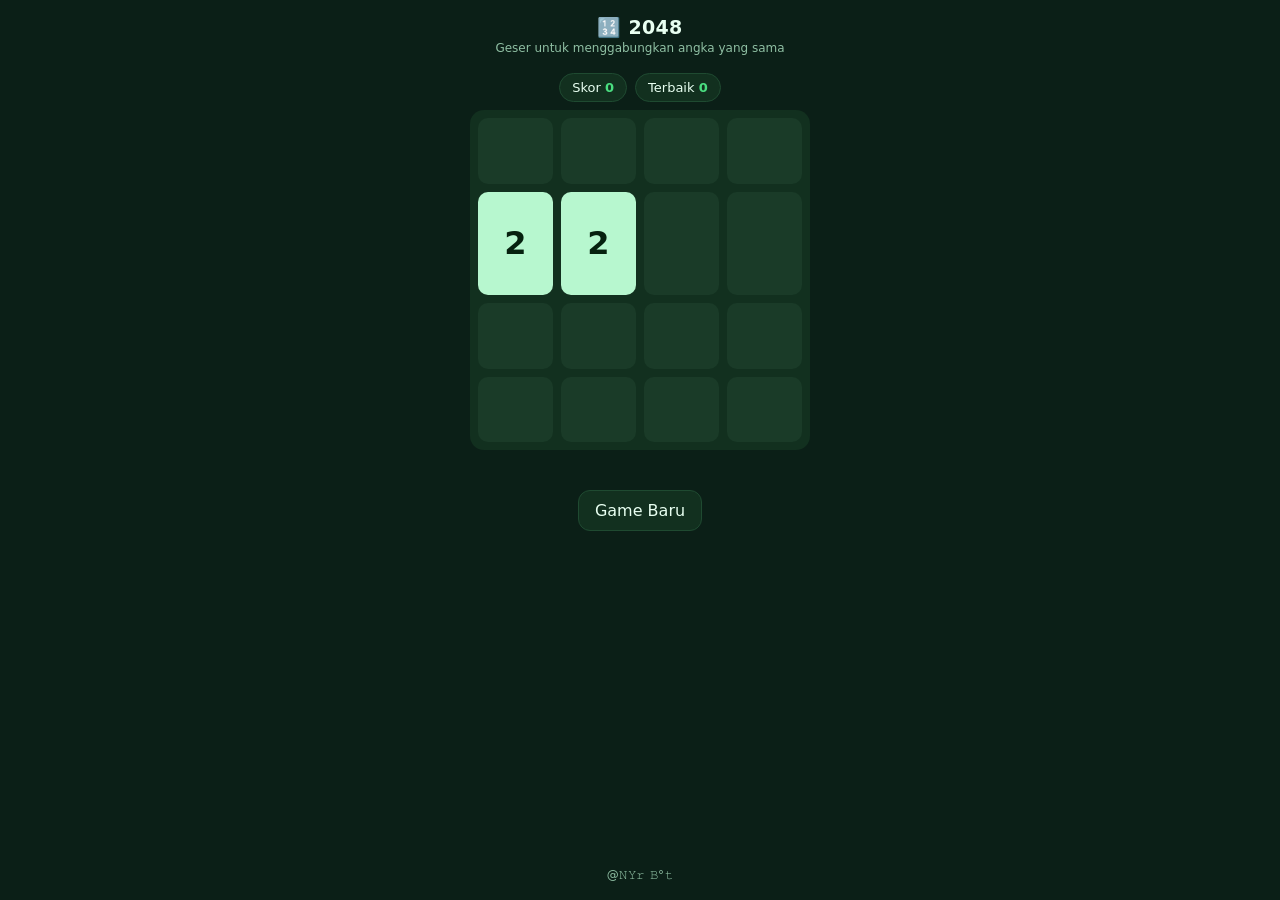
<file: nyr-web/games/2048.html>
<!DOCTYPE html>
<html lang="id"><head><meta charset="utf-8">
<meta name="viewport" content="width=device-width,initial-scale=1,maximum-scale=1,user-scalable=no">
<meta name="theme-color" content="#0b1f17">
<title>2048 • 𝙽𝚈𝚛 𝙱°𝚝</title>
<style>
*{box-sizing:border-box;-webkit-tap-highlight-color:transparent;touch-action:manipulation}
html,body{margin:0;background:#0b1f17;color:#e8fff1;font-family:system-ui,-apple-system,"Segoe UI",Roboto,sans-serif}
body{min-height:100vh;display:flex;flex-direction:column;align-items:center;padding:14px 12px 18px;user-select:none;-webkit-user-select:none}
h1{font-size:19px;margin:2px 0;letter-spacing:.3px}
.sub{color:#8fbfa3;font-size:12px;margin:0 0 10px;text-align:center}
.bar{display:flex;gap:8px;flex-wrap:wrap;justify-content:center;margin:8px 0}
.chip{background:#12301f;border:1px solid #1f4a31;border-radius:999px;padding:6px 12px;font-size:13px}
.chip b{color:#4ade80}
button{font:inherit;color:#e8fff1;background:#12301f;border:1px solid #1f4a31;border-radius:12px;padding:10px 16px;cursor:pointer}
button.on{background:#4ade80;color:#06210f;border-color:#4ade80;font-weight:700}
button:active{transform:scale(.97)}
.msg{min-height:24px;margin:8px 0;font-weight:600;text-align:center}
.tag{margin-top:auto;padding-top:18px;color:#8fbfa3;font-size:12px;letter-spacing:.6px}
#board{display:grid;grid-template-columns:repeat(4,1fr);gap:8px;background:#12301f;padding:8px;border-radius:14px;width:min(92vw,340px);aspect-ratio:1;touch-action:none}
.t{border-radius:10px;display:flex;align-items:center;justify-content:center;font-weight:800;color:#06210f}
</style></head><body>
<h1>🔢 2048</h1>
<p class="sub">Geser untuk menggabungkan angka yang sama</p>
<div class="bar"><span class="chip">Skor <b id="sc">0</b></span><span class="chip">Terbaik <b id="bs">0</b></span></div>
<div id="board"></div>
<div class="msg" id="msg"></div>
<button id="reset">Game Baru</button>
<div class="tag">@𝙽𝚈𝚛 𝙱°𝚝</div>
<script id="logic">
function slideRow(r){var a=r.filter(Boolean),score=0;
  for(var i=0;i<a.length-1;i++){if(a[i]===a[i+1]){a[i]*=2;score+=a[i];a.splice(i+1,1);}}
  while(a.length<4)a.push(0);return {row:a,score:score};}
function lineIdx(dir,k){var idx=[];for(var j=0;j<4;j++){var r,c;
  if(dir==="left"){r=k;c=j}else if(dir==="right"){r=k;c=3-j}else if(dir==="up"){r=j;c=k}else{r=3-j;c=k}
  idx.push([r,c]);}return idx;}
function move(g,dir){var n=g.map(function(r){return r.slice()}),gain=0,moved=false;
  for(var k=0;k<4;k++){var idx=lineIdx(dir,k);
    var line=idx.map(function(p){return n[p[0]][p[1]]});var res=slideRow(line);
    for(var j=0;j<4;j++){var p=idx[j];if(n[p[0]][p[1]]!==res.row[j])moved=true;n[p[0]][p[1]]=res.row[j];}
    gain+=res.score;}
  return {grid:n,gain:gain,moved:moved};}
function emptyCells(g){var e=[];for(var r=0;r<4;r++)for(var c=0;c<4;c++)if(!g[r][c])e.push([r,c]);return e;}
function canMove(g){if(emptyCells(g).length)return true;
  for(var r=0;r<4;r++)for(var c=0;c<4;c++){if(c<3&&g[r][c]===g[r][c+1])return true;if(r<3&&g[r][c]===g[r+1][c])return true;}
  return false;}
function addTile(g,rng){var e=emptyCells(g);if(!e.length)return g;var r=rng||Math.random,p=e[Math.floor(r()*e.length)];
  g[p[0]][p[1]]=r()<0.9?2:4;return g;}
</script>
<script>
(function(){
var $=function(i){return document.getElementById(i)};
var COL={0:"#1a3b28",2:"#b7f7cf",4:"#8be9b0",8:"#fbbf24",16:"#fb923c",32:"#f87171",64:"#ef4444",128:"#fde047",256:"#facc15",512:"#a3e635",1024:"#4ade80",2048:"#22d3ee"};
var g,score,best=0,won=false,over=false,boardEl=$("board"),tiles=[];
try{best=parseInt(localStorage.getItem("nyr2048")||"0",10)||0}catch(e){}
for(var i=0;i<16;i++){var d=document.createElement("div");d.className="t";boardEl.appendChild(d);tiles.push(d)}
function draw(){for(var r=0;r<4;r++)for(var c=0;c<4;c++){var v=g[r][c],t=tiles[r*4+c];
  t.textContent=v||"";t.style.background=COL[v]||"#0ea5e9";t.style.fontSize=(v>=1024?"20px":v>=128?"26px":"32px");}
  $("sc").textContent=score;$("bs").textContent=best;}
function say(t){$("msg").textContent=t}
function reset(){g=[[0,0,0,0],[0,0,0,0],[0,0,0,0],[0,0,0,0]];score=0;won=false;over=false;addTile(g);addTile(g);say("");draw();}
function go(dir){if(over)return;var r=move(g,dir);if(!r.moved)return;g=r.grid;score+=r.gain;addTile(g);
  if(score>best){best=score;try{localStorage.setItem("nyr2048",String(best))}catch(e){}}
  draw();
  if(!won&&g.some(function(row){return row.indexOf(2048)>=0})){won=true;say("Mencapai 2048! 🎉 Lanjut terus!")}
  if(!canMove(g)){over=true;say("Game over 😵 Skor "+score)}}
document.addEventListener("keydown",function(e){var m={ArrowLeft:"left",ArrowRight:"right",ArrowUp:"up",ArrowDown:"down",a:"left",d:"right",w:"up",s:"down"}[e.key];if(m){e.preventDefault();go(m)}});
var sx=0,sy=0;
boardEl.addEventListener("touchstart",function(e){sx=e.touches[0].clientX;sy=e.touches[0].clientY},{passive:true});
boardEl.addEventListener("touchmove",function(e){e.preventDefault()},{passive:false});
boardEl.addEventListener("touchend",function(e){var dx=e.changedTouches[0].clientX-sx,dy=e.changedTouches[0].clientY-sy;
  if(Math.max(Math.abs(dx),Math.abs(dy))<24)return;
  if(Math.abs(dx)>Math.abs(dy))go(dx>0?"right":"left");else go(dy>0?"down":"up");});
$("reset").onclick=reset;
reset();
})();
</script>
</body></html>
</file>
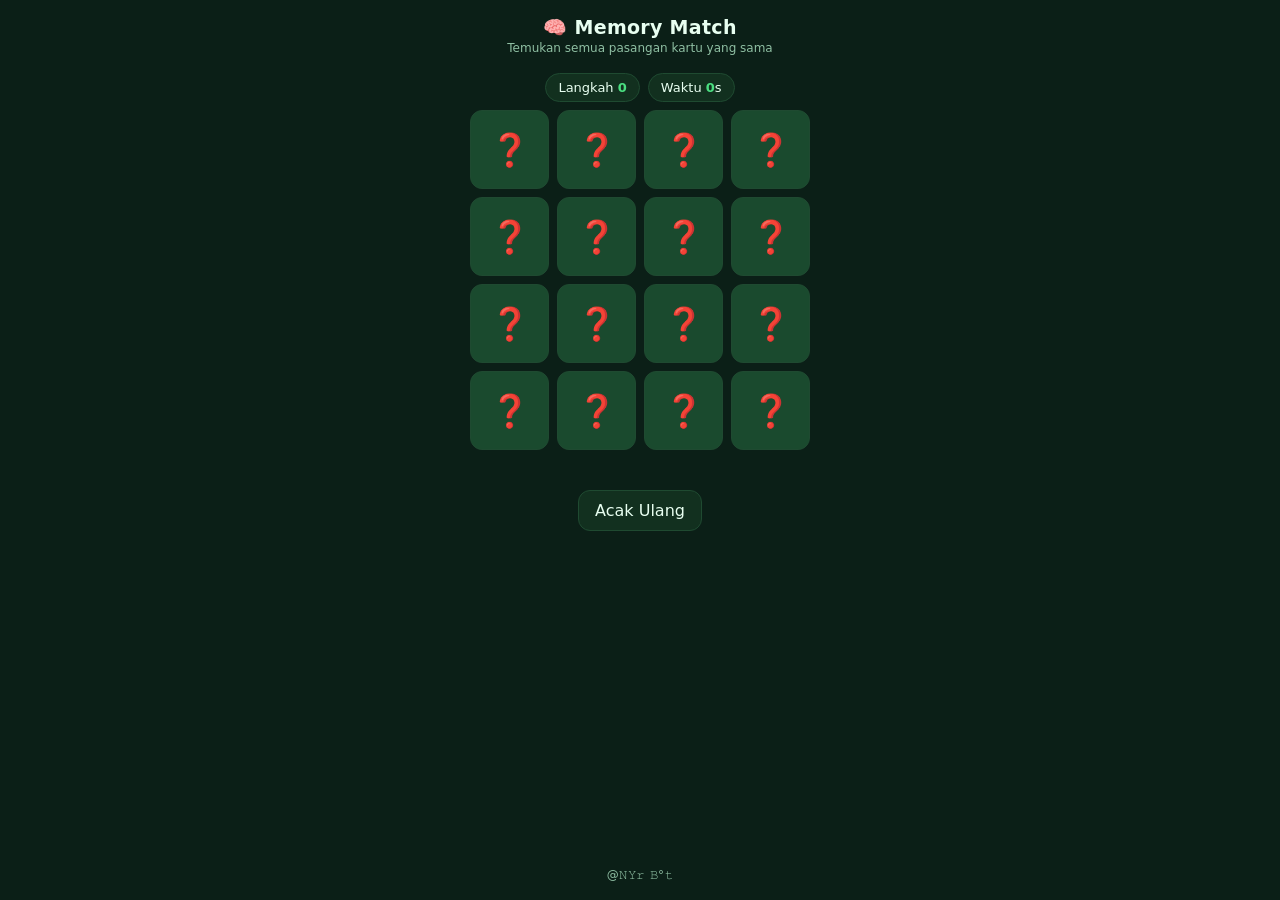
<file: nyr-web/games/memory.html>
<!DOCTYPE html>
<html lang="id"><head><meta charset="utf-8">
<meta name="viewport" content="width=device-width,initial-scale=1,maximum-scale=1,user-scalable=no">
<meta name="theme-color" content="#0b1f17">
<title>Memory Match • 𝙽𝚈𝚛 𝙱°𝚝</title>
<style>
*{box-sizing:border-box;-webkit-tap-highlight-color:transparent;touch-action:manipulation}
html,body{margin:0;background:#0b1f17;color:#e8fff1;font-family:system-ui,-apple-system,"Segoe UI",Roboto,sans-serif}
body{min-height:100vh;display:flex;flex-direction:column;align-items:center;padding:14px 12px 18px;user-select:none;-webkit-user-select:none}
h1{font-size:19px;margin:2px 0;letter-spacing:.3px}
.sub{color:#8fbfa3;font-size:12px;margin:0 0 10px;text-align:center}
.bar{display:flex;gap:8px;flex-wrap:wrap;justify-content:center;margin:8px 0}
.chip{background:#12301f;border:1px solid #1f4a31;border-radius:999px;padding:6px 12px;font-size:13px}
.chip b{color:#4ade80}
button{font:inherit;color:#e8fff1;background:#12301f;border:1px solid #1f4a31;border-radius:12px;padding:10px 16px;cursor:pointer}
button.on{background:#4ade80;color:#06210f;border-color:#4ade80;font-weight:700}
button:active{transform:scale(.97)}
.msg{min-height:24px;margin:8px 0;font-weight:600;text-align:center}
.tag{margin-top:auto;padding-top:18px;color:#8fbfa3;font-size:12px;letter-spacing:.6px}
#board{display:grid;grid-template-columns:repeat(4,1fr);gap:8px;width:min(92vw,340px)}
.card{aspect-ratio:1;font-size:32px;padding:0;border-radius:12px;background:#1a4a2e}
.card.up{background:#e8fff1}
.card.ok{background:#4ade80}
</style></head><body>
<h1>🧠 Memory Match</h1>
<p class="sub">Temukan semua pasangan kartu yang sama</p>
<div class="bar"><span class="chip">Langkah <b id="mv">0</b></span><span class="chip">Waktu <b id="tm">0</b>s</span></div>
<div id="board"></div>
<div class="msg" id="msg"></div>
<button id="reset">Acak Ulang</button>
<div class="tag">@𝙽𝚈𝚛 𝙱°𝚝</div>
<script id="logic">
var ICONS=["🍎","🍌","🍇","🍒","🍉","🍍","🥝","🍓"];
function makeDeck(rng){var d=ICONS.concat(ICONS),r=rng||Math.random;
  for(var i=d.length-1;i>0;i--){var j=Math.floor(r()*(i+1)),t=d[i];d[i]=d[j];d[j]=t;}return d;}
</script>
<script>
(function(){
var $=function(i){return document.getElementById(i)};
var deck,open,locked,moves,matched,t0,timer,btns=[],boardEl=$("board");
for(var i=0;i<16;i++){(function(i){var b=document.createElement("button");b.className="card";b.onclick=function(){flip(i)};boardEl.appendChild(b);btns.push(b)})(i)}
function say(t){$("msg").textContent=t}
function tick(){$("tm").textContent=Math.floor((Date.now()-t0)/1000)}
function reset(){clearInterval(timer);deck=makeDeck();open=[];locked=false;moves=0;matched=0;t0=0;
  btns.forEach(function(b){b.textContent="❓";b.className="card"});$("mv").textContent=0;$("tm").textContent=0;say("");}
function flip(i){if(locked||btns[i].className!=="card")return;
  if(!t0){t0=Date.now();timer=setInterval(tick,500)}
  btns[i].textContent=deck[i];btns[i].className="card up";open.push(i);
  if(open.length===2){moves++;$("mv").textContent=moves;locked=true;var a=open[0],b=open[1];
    if(deck[a]===deck[b]){btns[a].className="card ok";btns[b].className="card ok";open=[];locked=false;matched++;
      if(matched===8){clearInterval(timer);tick();say("Selesai! 🎉 "+moves+" langkah")}}
    else setTimeout(function(){btns[a].textContent="❓";btns[b].textContent="❓";btns[a].className="card";btns[b].className="card";open=[];locked=false},700);}}
$("reset").onclick=reset;
reset();
})();
</script>
</body></html>
</file>
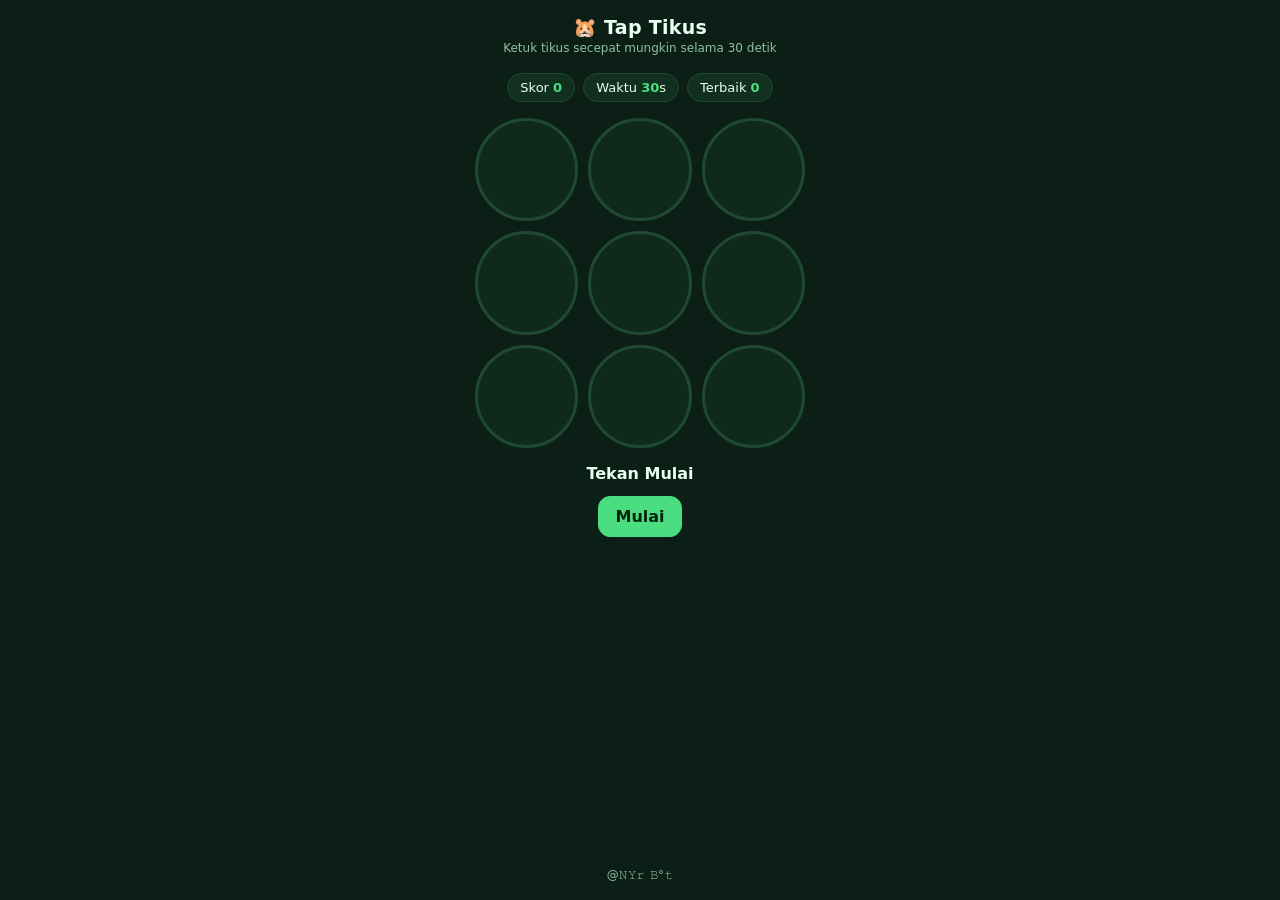
<file: nyr-web/games/mole.html>
<!DOCTYPE html>
<html lang="id"><head><meta charset="utf-8">
<meta name="viewport" content="width=device-width,initial-scale=1,maximum-scale=1,user-scalable=no">
<meta name="theme-color" content="#0b1f17">
<title>Tap Tikus • 𝙽𝚈𝚛 𝙱°𝚝</title>
<style>
*{box-sizing:border-box;-webkit-tap-highlight-color:transparent;touch-action:manipulation}
html,body{margin:0;background:#0b1f17;color:#e8fff1;font-family:system-ui,-apple-system,"Segoe UI",Roboto,sans-serif}
body{min-height:100vh;display:flex;flex-direction:column;align-items:center;padding:14px 12px 18px;user-select:none;-webkit-user-select:none}
h1{font-size:19px;margin:2px 0;letter-spacing:.3px}
.sub{color:#8fbfa3;font-size:12px;margin:0 0 10px;text-align:center}
.bar{display:flex;gap:8px;flex-wrap:wrap;justify-content:center;margin:8px 0}
.chip{background:#12301f;border:1px solid #1f4a31;border-radius:999px;padding:6px 12px;font-size:13px}
.chip b{color:#4ade80}
button{font:inherit;color:#e8fff1;background:#12301f;border:1px solid #1f4a31;border-radius:12px;padding:10px 16px;cursor:pointer}
button.on{background:#4ade80;color:#06210f;border-color:#4ade80;font-weight:700}
button:active{transform:scale(.97)}
.msg{min-height:24px;margin:8px 0;font-weight:600;text-align:center}
.tag{margin-top:auto;padding-top:18px;color:#8fbfa3;font-size:12px;letter-spacing:.6px}
#board{display:grid;grid-template-columns:repeat(3,1fr);gap:10px;width:min(88vw,330px);margin:8px 0}
.hole{aspect-ratio:1;font-size:46px;padding:0;border-radius:50%;background:#0f2a1c;border:3px solid #1f4a31}
.hole.up{background:#4ade80}
</style></head><body>
<h1>🐹 Tap Tikus</h1>
<p class="sub">Ketuk tikus secepat mungkin selama 30 detik</p>
<div class="bar"><span class="chip">Skor <b id="sc">0</b></span><span class="chip">Waktu <b id="tm">30</b>s</span><span class="chip">Terbaik <b id="bs">0</b></span></div>
<div id="board"></div>
<div class="msg" id="msg">Tekan Mulai</div>
<button id="start" class="on">Mulai</button>
<div class="tag">@𝙽𝚈𝚛 𝙱°𝚝</div>
<script id="logic">
function pickHole(prev,n,rng){var r=rng||Math.random,h;do{h=Math.floor(r()*n)}while(h===prev&&n>1);return h;}
</script>
<script>
(function(){
var $=function(i){return document.getElementById(i)};
var holes=[],cur=-1,score=0,left=30,best=0,running=false,tM,tC,boardEl=$("board");
try{best=parseInt(localStorage.getItem("nyrmole")||"0",10)||0}catch(e){}
$("bs").textContent=best;
for(var i=0;i<9;i++){(function(i){var b=document.createElement("button");b.className="hole";b.onclick=function(){hit(i)};boardEl.appendChild(b);holes.push(b)})(i)}
function clear(){holes.forEach(function(h){h.textContent="";h.className="hole"});cur=-1}
function pop(){if(!running)return;clear();cur=pickHole(cur,9);holes[cur].textContent="🐹";holes[cur].className="hole up";
  tM=setTimeout(pop,450+Math.random()*450)}
function hit(i){if(!running||i!==cur)return;score++;$("sc").textContent=score;clear();clearTimeout(tM);tM=setTimeout(pop,150)}
function finish(){running=false;clearTimeout(tM);clearInterval(tC);clear();
  if(score>best){best=score;$("bs").textContent=best;try{localStorage.setItem("nyrmole",String(best))}catch(e){}}
  $("msg").textContent="Waktu habis! Skor "+score+" 🎉";$("start").textContent="Main Lagi"}
function start(){clearTimeout(tM);clearInterval(tC);score=0;left=30;$("sc").textContent=0;$("tm").textContent=30;$("msg").textContent="Ketuk tikusnya!";
  running=true;$("start").textContent="Ulang";pop();
  tC=setInterval(function(){left--;$("tm").textContent=left;if(left<=0)finish()},1000)}
$("start").onclick=start;
})();
</script>
</body></html>
</file>
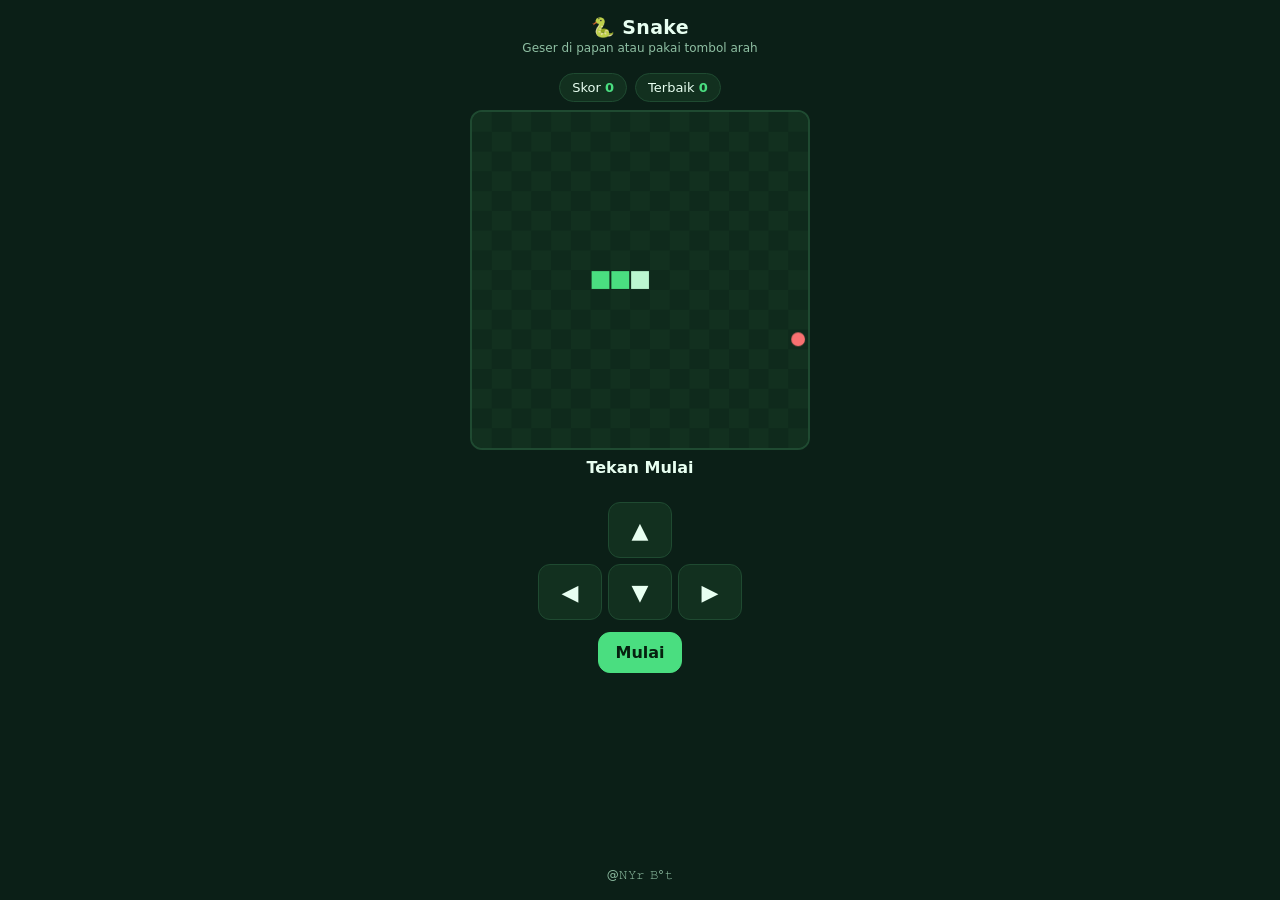
<file: nyr-web/games/snake.html>
<!DOCTYPE html>
<html lang="id"><head><meta charset="utf-8">
<meta name="viewport" content="width=device-width,initial-scale=1,maximum-scale=1,user-scalable=no">
<meta name="theme-color" content="#0b1f17">
<title>Snake • 𝙽𝚈𝚛 𝙱°𝚝</title>
<style>
*{box-sizing:border-box;-webkit-tap-highlight-color:transparent;touch-action:manipulation}
html,body{margin:0;background:#0b1f17;color:#e8fff1;font-family:system-ui,-apple-system,"Segoe UI",Roboto,sans-serif}
body{min-height:100vh;display:flex;flex-direction:column;align-items:center;padding:14px 12px 18px;user-select:none;-webkit-user-select:none}
h1{font-size:19px;margin:2px 0;letter-spacing:.3px}
.sub{color:#8fbfa3;font-size:12px;margin:0 0 10px;text-align:center}
.bar{display:flex;gap:8px;flex-wrap:wrap;justify-content:center;margin:8px 0}
.chip{background:#12301f;border:1px solid #1f4a31;border-radius:999px;padding:6px 12px;font-size:13px}
.chip b{color:#4ade80}
button{font:inherit;color:#e8fff1;background:#12301f;border:1px solid #1f4a31;border-radius:12px;padding:10px 16px;cursor:pointer}
button.on{background:#4ade80;color:#06210f;border-color:#4ade80;font-weight:700}
button:active{transform:scale(.97)}
.msg{min-height:24px;margin:8px 0;font-weight:600;text-align:center}
.tag{margin-top:auto;padding-top:18px;color:#8fbfa3;font-size:12px;letter-spacing:.6px}
canvas{width:min(92vw,340px);height:auto;aspect-ratio:1;background:#0f2a1c;border:2px solid #1f4a31;border-radius:12px;touch-action:none}
.pad{display:grid;grid-template-columns:repeat(3,64px);grid-template-rows:repeat(2,56px);gap:6px;margin:12px 0}
.pad button{padding:0;font-size:22px}
.pad .u{grid-column:2;grid-row:1}.pad .l{grid-column:1;grid-row:2}.pad .d{grid-column:2;grid-row:2}.pad .r{grid-column:3;grid-row:2}
</style></head><body>
<h1>🐍 Snake</h1>
<p class="sub">Geser di papan atau pakai tombol arah</p>
<div class="bar"><span class="chip">Skor <b id="sc">0</b></span><span class="chip">Terbaik <b id="bs">0</b></span></div>
<canvas id="cv" width="340" height="340"></canvas>
<div class="msg" id="msg">Tekan Mulai</div>
<div class="pad"><button class="u" id="bu">▲</button><button class="l" id="bl">◀</button><button class="d" id="bd">▼</button><button class="r" id="br">▶</button></div>
<button id="start" class="on">Mulai</button>
<div class="tag">@𝙽𝚈𝚛 𝙱°𝚝</div>
<script id="logic">
var DIRS={up:[0,-1],down:[0,1],left:[-1,0],right:[1,0]};
function opposite(a,b){return (a==="up"&&b==="down")||(a==="down"&&b==="up")||(a==="left"&&b==="right")||(a==="right"&&b==="left");}
function nextHead(h,dir){var d=DIRS[dir];return [h[0]+d[0],h[1]+d[1]];}
function outOfBounds(p,n){return p[0]<0||p[1]<0||p[0]>=n||p[1]>=n;}
function hitsBody(p,snake){for(var i=0;i<snake.length;i++)if(snake[i][0]===p[0]&&snake[i][1]===p[1])return true;return false;}
function placeFood(snake,n,rng){var free=[];for(var x=0;x<n;x++)for(var y=0;y<n;y++)if(!hitsBody([x,y],snake))free.push([x,y]);
  return free.length?free[Math.floor((rng||Math.random)()*free.length)]:null;}
function stepSnake(state,n,rng){var h=nextHead(state.snake[0],state.dir);
  var ate=!!state.food&&h[0]===state.food[0]&&h[1]===state.food[1];
  var body=ate?state.snake:state.snake.slice(0,-1);
  if(outOfBounds(h,n)||hitsBody(h,body))return {dead:true,state:state};
  var snake=[h].concat(ate?state.snake:state.snake.slice(0,-1));
  return {dead:false,state:{snake:snake,dir:state.dir,food:ate?placeFood(snake,n,rng):state.food,score:state.score+(ate?1:0),ate:ate}};}
</script>
<script>
(function(){
var $=function(i){return document.getElementById(i)};
var N=17,C=20,cv=$("cv"),ctx=cv.getContext("2d"),st,nextDir,timer=null,running=false,best=0;
try{best=parseInt(localStorage.getItem("nyrsnake")||"0",10)||0}catch(e){}
function say(t){$("msg").textContent=t}
function draw(){ctx.fillStyle="#0f2a1c";ctx.fillRect(0,0,N*C,N*C);
  ctx.fillStyle="#12301f";for(var x=0;x<N;x++)for(var y=0;y<N;y++)if((x+y)%2===0)ctx.fillRect(x*C,y*C,C,C);
  if(st.food){ctx.fillStyle="#f87171";ctx.beginPath();ctx.arc(st.food[0]*C+C/2,st.food[1]*C+C/2,C/2-3,0,7);ctx.fill();}
  st.snake.forEach(function(p,i){ctx.fillStyle=i===0?"#bbf7d0":"#4ade80";ctx.fillRect(p[0]*C+1,p[1]*C+1,C-2,C-2);});
  $("sc").textContent=st.score;$("bs").textContent=best;}
function reset(){var mid=Math.floor(N/2),snake=[[mid,mid],[mid-1,mid],[mid-2,mid]];
  st={snake:snake,dir:"right",food:placeFood(snake,N),score:0};nextDir="right";draw();}
function speed(){return Math.max(70,150-st.score*4)}
function tick(){if(!running)return;
  if(!opposite(st.dir,nextDir))st.dir=nextDir;
  var r=stepSnake(st,N);
  if(r.dead){running=false;say("Game over 💀 Skor "+st.score);$("start").textContent="Main Lagi";return}
  st=r.state;if(st.score>best){best=st.score;try{localStorage.setItem("nyrsnake",String(best))}catch(e){}}
  draw();timer=setTimeout(tick,speed());}
function start(){clearTimeout(timer);reset();running=true;say("");$("start").textContent="Ulang";timer=setTimeout(tick,speed());}
function turn(d){if(!opposite(st.dir,d))nextDir=d;if(!running&&st.score===0&&$("start").textContent==="Mulai")start();}
$("start").onclick=start;
$("bu").onclick=function(){turn("up")};$("bd").onclick=function(){turn("down")};$("bl").onclick=function(){turn("left")};$("br").onclick=function(){turn("right")};
document.addEventListener("keydown",function(e){var m={ArrowUp:"up",ArrowDown:"down",ArrowLeft:"left",ArrowRight:"right",w:"up",s:"down",a:"left",d:"right"}[e.key];if(m){e.preventDefault();turn(m)}});
var sx=0,sy=0;
cv.addEventListener("touchstart",function(e){sx=e.touches[0].clientX;sy=e.touches[0].clientY},{passive:true});
cv.addEventListener("touchmove",function(e){e.preventDefault()},{passive:false});
cv.addEventListener("touchend",function(e){var dx=e.changedTouches[0].clientX-sx,dy=e.changedTouches[0].clientY-sy;
  if(Math.max(Math.abs(dx),Math.abs(dy))<20)return;
  if(Math.abs(dx)>Math.abs(dy))turn(dx>0?"right":"left");else turn(dy>0?"down":"up");});
reset();
})();
</script>
</body></html>
</file>
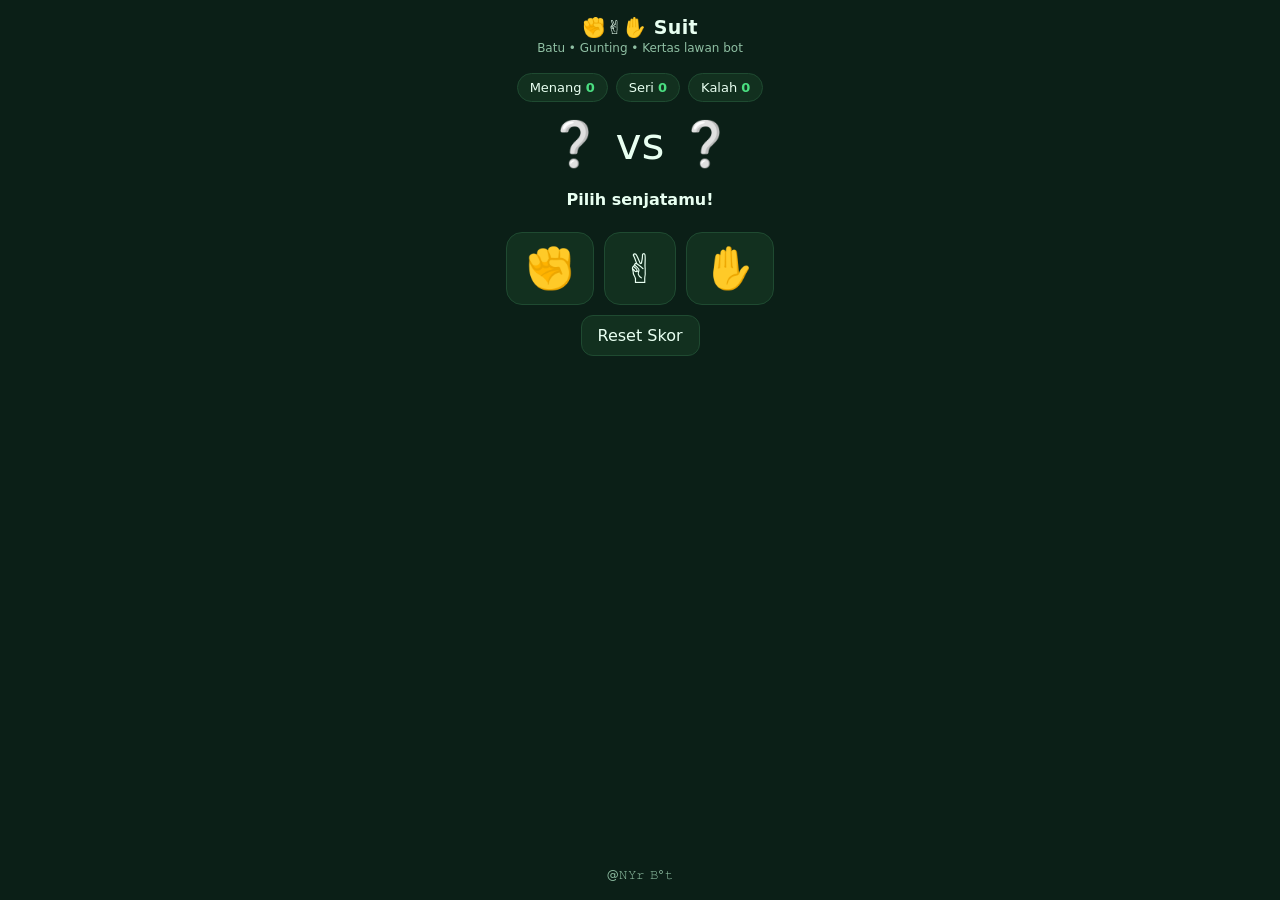
<file: nyr-web/games/suit.html>
<!DOCTYPE html>
<html lang="id"><head><meta charset="utf-8">
<meta name="viewport" content="width=device-width,initial-scale=1,maximum-scale=1,user-scalable=no">
<meta name="theme-color" content="#0b1f17">
<title>Suit • 𝙽𝚈𝚛 𝙱°𝚝</title>
<style>
*{box-sizing:border-box;-webkit-tap-highlight-color:transparent;touch-action:manipulation}
html,body{margin:0;background:#0b1f17;color:#e8fff1;font-family:system-ui,-apple-system,"Segoe UI",Roboto,sans-serif}
body{min-height:100vh;display:flex;flex-direction:column;align-items:center;padding:14px 12px 18px;user-select:none;-webkit-user-select:none}
h1{font-size:19px;margin:2px 0;letter-spacing:.3px}
.sub{color:#8fbfa3;font-size:12px;margin:0 0 10px;text-align:center}
.bar{display:flex;gap:8px;flex-wrap:wrap;justify-content:center;margin:8px 0}
.chip{background:#12301f;border:1px solid #1f4a31;border-radius:999px;padding:6px 12px;font-size:13px}
.chip b{color:#4ade80}
button{font:inherit;color:#e8fff1;background:#12301f;border:1px solid #1f4a31;border-radius:12px;padding:10px 16px;cursor:pointer}
button.on{background:#4ade80;color:#06210f;border-color:#4ade80;font-weight:700}
button:active{transform:scale(.97)}
.msg{min-height:24px;margin:8px 0;font-weight:600;text-align:center}
.tag{margin-top:auto;padding-top:18px;color:#8fbfa3;font-size:12px;letter-spacing:.6px}
.pick{display:flex;gap:10px;margin:10px 0}
.pick button{font-size:40px;padding:12px 18px;border-radius:16px}
.arena{font-size:44px;margin:8px 0;min-height:56px}
</style></head><body>
<h1>✊✌️✋ Suit</h1>
<p class="sub">Batu • Gunting • Kertas lawan bot</p>
<div class="bar"><span class="chip">Menang <b id="w">0</b></span><span class="chip">Seri <b id="d">0</b></span><span class="chip">Kalah <b id="l">0</b></span></div>
<div class="arena" id="arena">❔ vs ❔</div>
<div class="msg" id="msg">Pilih senjatamu!</div>
<div class="pick"><button id="p0">✊</button><button id="p1">✌️</button><button id="p2">✋</button></div>
<button id="reset">Reset Skor</button>
<div class="tag">@𝙽𝚈𝚛 𝙱°𝚝</div>
<script id="logic">
var PILIH=["batu","gunting","kertas"];
function judge(a,b){if(a===b)return "seri";
  return ((a==="batu"&&b==="gunting")||(a==="gunting"&&b==="kertas")||(a==="kertas"&&b==="batu"))?"menang":"kalah";}
</script>
<script>
(function(){
var $=function(i){return document.getElementById(i)};
var E={batu:"✊",gunting:"✌️",kertas:"✋"},sc={menang:0,seri:0,kalah:0};
function show(){$("w").textContent=sc.menang;$("d").textContent=sc.seri;$("l").textContent=sc.kalah}
function play(i){var me=PILIH[i],bot=PILIH[Math.floor(Math.random()*3)],r=judge(me,bot);sc[r]++;
  $("arena").textContent=E[me]+" vs "+E[bot];
  $("msg").textContent=r==="menang"?"Kamu menang! 🎉":r==="kalah"?"Bot menang 🤖":"Seri 🤝";show();}
for(var i=0;i<3;i++){(function(i){$("p"+i).onclick=function(){play(i)}})(i)}
$("reset").onclick=function(){sc={menang:0,seri:0,kalah:0};show();$("arena").textContent="❔ vs ❔";$("msg").textContent="Pilih senjatamu!"};
show();
})();
</script>
</body></html>
</file>
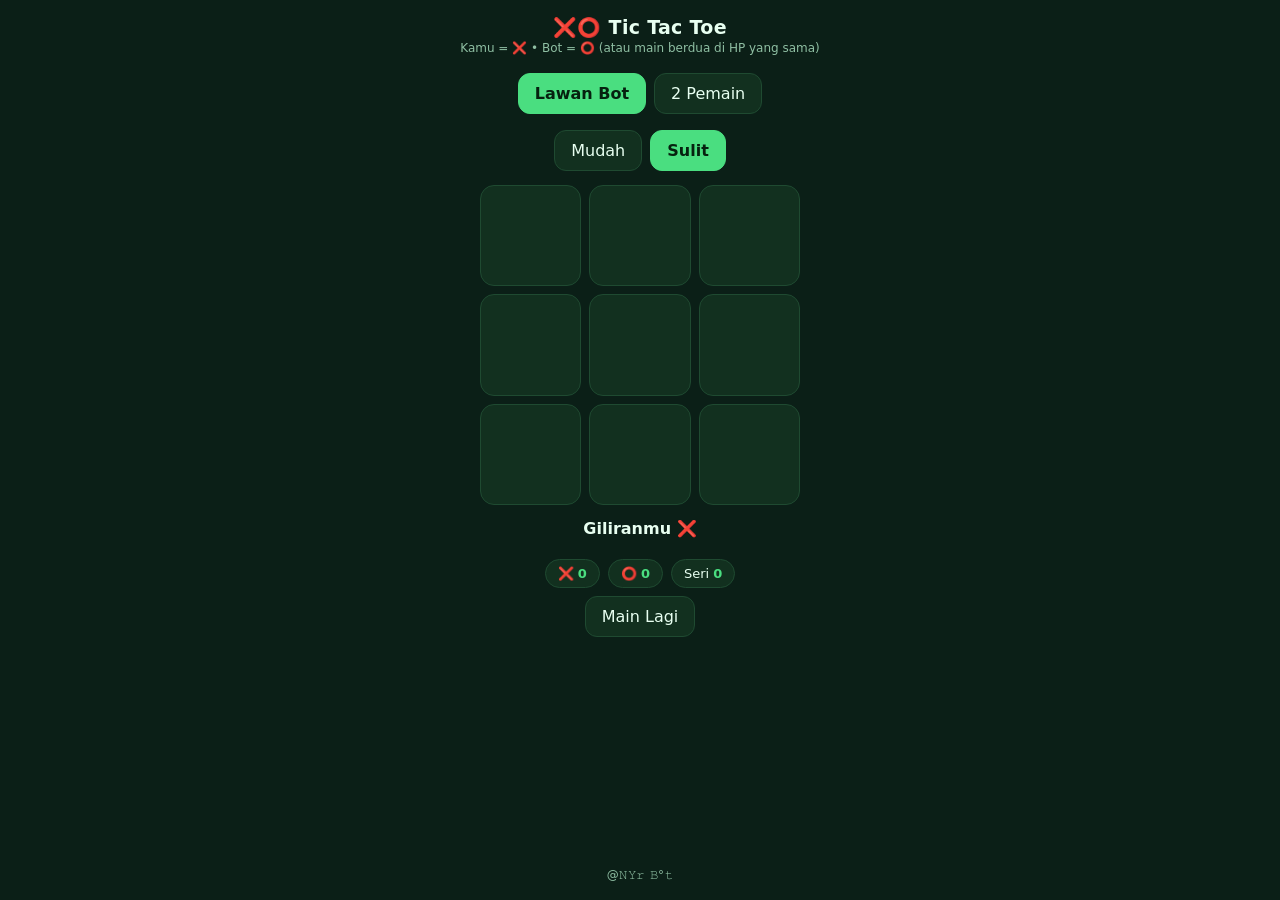
<file: nyr-web/games/tictactoe.html>
<!DOCTYPE html>
<html lang="id"><head><meta charset="utf-8">
<meta name="viewport" content="width=device-width,initial-scale=1,maximum-scale=1,user-scalable=no">
<meta name="theme-color" content="#0b1f17">
<title>Tic Tac Toe • 𝙽𝚈𝚛 𝙱°𝚝</title>
<style>
*{box-sizing:border-box;-webkit-tap-highlight-color:transparent;touch-action:manipulation}
html,body{margin:0;background:#0b1f17;color:#e8fff1;font-family:system-ui,-apple-system,"Segoe UI",Roboto,sans-serif}
body{min-height:100vh;display:flex;flex-direction:column;align-items:center;padding:14px 12px 18px;user-select:none;-webkit-user-select:none}
h1{font-size:19px;margin:2px 0;letter-spacing:.3px}
.sub{color:#8fbfa3;font-size:12px;margin:0 0 10px;text-align:center}
.bar{display:flex;gap:8px;flex-wrap:wrap;justify-content:center;margin:8px 0}
.chip{background:#12301f;border:1px solid #1f4a31;border-radius:999px;padding:6px 12px;font-size:13px}
.chip b{color:#4ade80}
button{font:inherit;color:#e8fff1;background:#12301f;border:1px solid #1f4a31;border-radius:12px;padding:10px 16px;cursor:pointer}
button.on{background:#4ade80;color:#06210f;border-color:#4ade80;font-weight:700}
button:active{transform:scale(.97)}
.msg{min-height:24px;margin:8px 0;font-weight:600;text-align:center}
.tag{margin-top:auto;padding-top:18px;color:#8fbfa3;font-size:12px;letter-spacing:.6px}
#board{display:grid;grid-template-columns:repeat(3,1fr);gap:8px;width:min(86vw,320px);margin:6px 0}
.cell{aspect-ratio:1;font-size:44px;padding:0;border-radius:14px}
.cell.win{background:#4ade80}
</style></head><body>
<h1>❌⭕ Tic Tac Toe</h1>
<p class="sub">Kamu = ❌ • Bot = ⭕ (atau main berdua di HP yang sama)</p>
<div class="bar"><button id="mBot" class="on">Lawan Bot</button><button id="mTwo">2 Pemain</button></div>
<div class="bar" id="lvl"><button id="lEz">Mudah</button><button id="lHd" class="on">Sulit</button></div>
<div id="board"></div>
<div class="msg" id="msg"></div>
<div class="bar"><span class="chip">❌ <b id="sx">0</b></span><span class="chip">⭕ <b id="so">0</b></span><span class="chip">Seri <b id="sd">0</b></span></div>
<button id="reset">Main Lagi</button>
<div class="tag">@𝙽𝚈𝚛 𝙱°𝚝</div>
<script id="logic">
var LINES=[[0,1,2],[3,4,5],[6,7,8],[0,3,6],[1,4,7],[2,5,8],[0,4,8],[2,4,6]];
function winnerLine(b){for(var i=0;i<LINES.length;i++){var l=LINES[i];if(b[l[0]]&&b[l[0]]===b[l[1]]&&b[l[0]]===b[l[2]])return l;}return null;}
function winner(b){var l=winnerLine(b);if(l)return b[l[0]];for(var i=0;i<9;i++)if(!b[i])return null;return "seri";}
function minimax(b,turn,ai,d){var w=winner(b);if(w==="seri")return 0;if(w)return w===ai?10-d:d-10;
  var best=turn===ai?-99:99,next=turn==="X"?"O":"X";
  for(var i=0;i<9;i++){if(!b[i]){b[i]=turn;var s=minimax(b,next,ai,d+1);b[i]="";best=turn===ai?Math.max(best,s):Math.min(best,s);}}
  return best;}
function bestMove(b,ai){var human=ai==="X"?"O":"X",best=-99,mv=-1;
  for(var i=0;i<9;i++){if(!b[i]){b[i]=ai;var s=minimax(b,human,ai,1);b[i]="";if(s>best){best=s;mv=i;}}}
  return mv;}
function randomMove(b,rng){var e=[];for(var i=0;i<9;i++)if(!b[i])e.push(i);return e.length?e[Math.floor((rng||Math.random)()*e.length)]:-1;}
</script>
<script>
(function(){
var $=function(i){return document.getElementById(i)};
var b=Array(9).fill(""),turn="X",over=false,mode="bot",level="hard",sc={X:0,O:0,d:0},cells=[];
var boardEl=$("board");
for(var i=0;i<9;i++){(function(i){var c=document.createElement("button");c.className="cell";c.onclick=function(){play(i)};boardEl.appendChild(c);cells.push(c);})(i)}
function draw(){for(var i=0;i<9;i++){cells[i].textContent=b[i]==="X"?"❌":b[i]==="O"?"⭕":"";}}
function say(t){$("msg").textContent=t}
function score(){$("sx").textContent=sc.X;$("so").textContent=sc.O;$("sd").textContent=sc.d}
function end(){var l=winnerLine(b),w=winner(b);over=true;
  if(l){l.forEach(function(i){cells[i].classList.add("win")});sc[w]++;
    say(mode==="bot"?(w==="X"?"Kamu menang! 🎉":"Bot menang 🤖"):("Pemain "+(w==="X"?"❌":"⭕")+" menang! 🎉"));}
  else{sc.d++;say("Seri 🤝")}
  score();}
function play(i){if(over||b[i]||(mode==="bot"&&turn!=="X"))return;b[i]=turn;draw();
  if(winner(b)){end();return}
  turn=turn==="X"?"O":"X";
  if(mode==="bot"){say("Bot berpikir...");setTimeout(botMove,350)}else say("Giliran "+(turn==="X"?"❌":"⭕"));}
function botMove(){if(over)return;var m=(level==="easy"&&Math.random()<0.7)?randomMove(b):bestMove(b,"O");b[m]="O";draw();
  if(winner(b)){end();return}turn="X";say("Giliranmu ❌")}
function reset(){b=Array(9).fill("");turn="X";over=false;cells.forEach(function(c){c.classList.remove("win")});draw();say(mode==="bot"?"Giliranmu ❌":"Giliran ❌");}
function setMode(m){mode=m;sc={X:0,O:0,d:0};score();$("mBot").className=m==="bot"?"on":"";$("mTwo").className=m==="two"?"on":"";$("lvl").style.display=m==="bot"?"flex":"none";reset();}
function setLevel(l){level=l;$("lEz").className=l==="easy"?"on":"";$("lHd").className=l==="hard"?"on":"";reset();}
$("mBot").onclick=function(){setMode("bot")};$("mTwo").onclick=function(){setMode("two")};
$("lEz").onclick=function(){setLevel("easy")};$("lHd").onclick=function(){setLevel("hard")};
$("reset").onclick=reset;
reset();
})();
</script>
</body></html>
</file>
